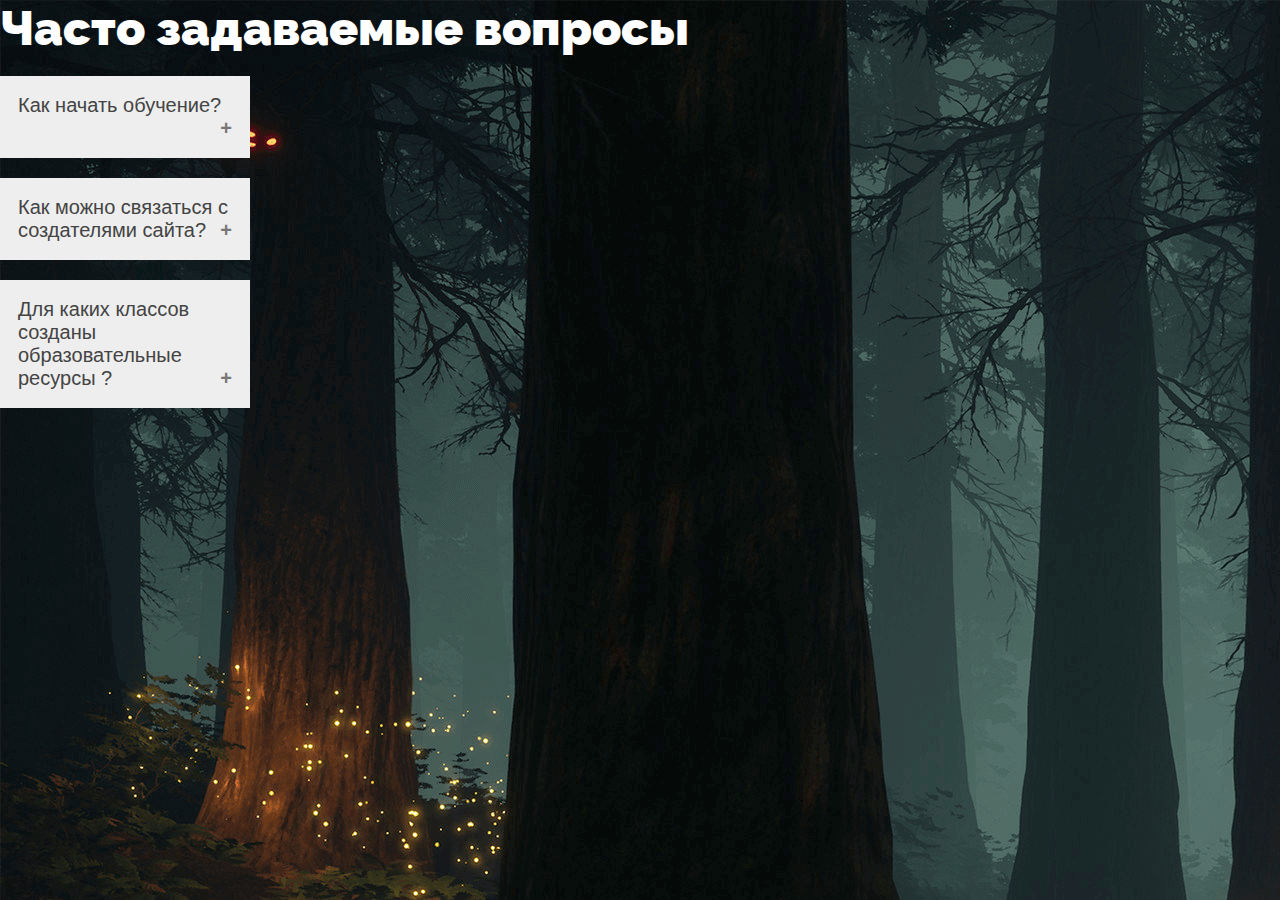
<file: index.html>
<!doctype html>
<html lang="en">
<head>
  <meta charset="utf-8">
  <meta name="viewport" content="width=device-width, initial-scale=1">
  <link rel="stylesheet" href="second.css">
  <script src="second.js" defer></script>

    <title>Questions Page </title>
</head>
<body>
  <div class="wrapper">
    <h2>Часто задаваемые вопросы</h2>
    <button class="accordion">Как начать обучение?</button>
    <div class="panel">
        <p>На главной странице сайта нажмите кнопку начать, а затем выберите ваш класс.</p>
    </div>
    <button class="accordion">Как можно связаться с создателями сайта?</button>
    <div class="panel">
        <p>Связаться с создателями сайта можно по почте: misha020811@gmail.com или на главной странице сайта.
         </p>
    </div>
    <button class="accordion">Для каких классов созданы образовательные ресурсы ?</button>
    <div class="panel">
        <p>Данные образовательные ресурсы созданы для учащихся пятых и шестых классов</p>
    </div>
  </div>
</body>
</html>
</file>
<file: second.css>
* {
  margin: 0;
  padding: 0;
  box-sizing: border-box;

}
html{
  background-image: url(img/layer-base.png);
}

@font-face {
	font-family: raleway_f;
	src: url(fonts/raleway-regular.woff2);
}
@font-face {
	font-family: raleway_f;
	src: url(fonts/raleway-black.woff2);
	font-weight: 900;
}

body {
padding-left: 9rem
  padding-top: 10rem;
  font-family: raleway_f, sans-serif;
}

h2 {
  margin-bottom: 10px;
  color: #fff;
  font-size: 48px;
}

.accordion {
  background-color: #eee;
  color: #444;
  cursor: pointer;
  padding: 18px;
  margin: 10px 0;
  width: 100%;
  border: none;
  text-align: left;
  outline: none;
  font-size: 20px;
  transition: 0.4s;
	width:250px;
}

.active,
.accordion:hover {
  background-color: white;
  border: 1px dashed black;
}

.accordion:after {
  content: '\002B';
  color: #777;
  font-weight: bold;
  float: right;
  margin-left: 5px;
}

.active:after {
  content: "\2212";
}

.panel {
  padding: 0 18px;
  background-color: white;
  max-height: 0;
  overflow: hidden;
  transition: max-height 0.2s ease-out;
  font-size: 15px;
	width:250px;
}
</file>
